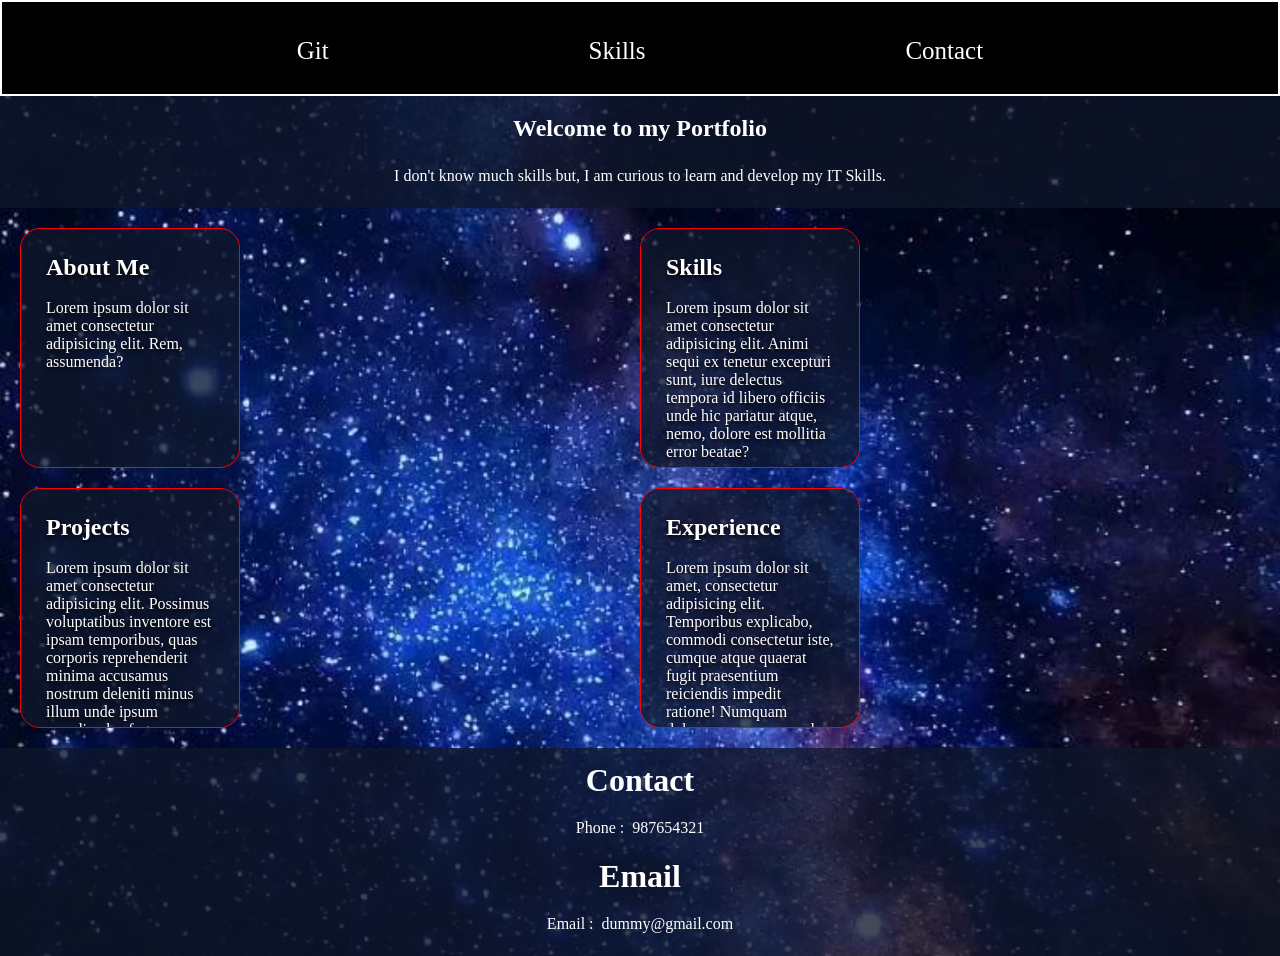
<file: index.html>
<!DOCTYPE html>
<html lang="en">
<head>
    <meta charset="UTF-8">
    <meta name="viewport" content="width=device-width, initial-scale=1.0">
    <title>Portfolio</title>
    <link rel="stylesheet" href="style.css">
</head>
    <body>
        <header>
            <a href="https://github.com/shivamurugan100/htmlpractice55.git">Git</a>
            <a href="#skill">Skills</a>
            <a href="#cont">Contact</a>
        </header>
        <section class="hero">
            <h1>Welcome to my Portfolio</h1><br>
            <p>I don't know much skills but, I am curious to learn and develop my IT Skills.</p>
        </section>
        <main>
            <section class="card">
                <h2>About Me</h2><br>
                <p>Lorem ipsum dolor sit amet consectetur adipisicing elit. Rem, assumenda?</p>
            </section>
            <section class="card" id="skill">
                <h2>Skills</h2><br>
                <p>Lorem ipsum dolor sit amet consectetur adipisicing elit. Animi sequi ex tenetur excepturi sunt, iure delectus tempora id libero officiis unde hic pariatur atque, nemo, dolore est mollitia error beatae?</p>
            </section>
            <section class="card">
                <h2>Projects</h2><br>
                <p>Lorem ipsum dolor sit amet consectetur adipisicing elit. Possimus voluptatibus inventore est ipsam temporibus, quas corporis reprehenderit minima accusamus nostrum deleniti minus illum unde ipsum repudiandae fuga dignissimos aliquam ut!</p>
            </section>
            <section class="card">
                <h2>Experience</h2><br>
                <p>Lorem ipsum dolor sit amet, consectetur adipisicing elit. Temporibus explicabo, commodi consectetur iste, cumque atque quaerat fugit praesentium reiciendis impedit ratione! Numquam doloremque earum unde eveniet nostrum commodi itaque architecto.</p>
            </section>
        </main>
        <footer class="bottom">
            <h1>Contact</h1><br>
            <p id="cont">Phone : &nbsp;987654321</p><br>
            <h1>Email</h1><br>
            <p>Email : &nbsp;dummy@gmail.com</p>
        </footer>
    </body>
</html>
</file>
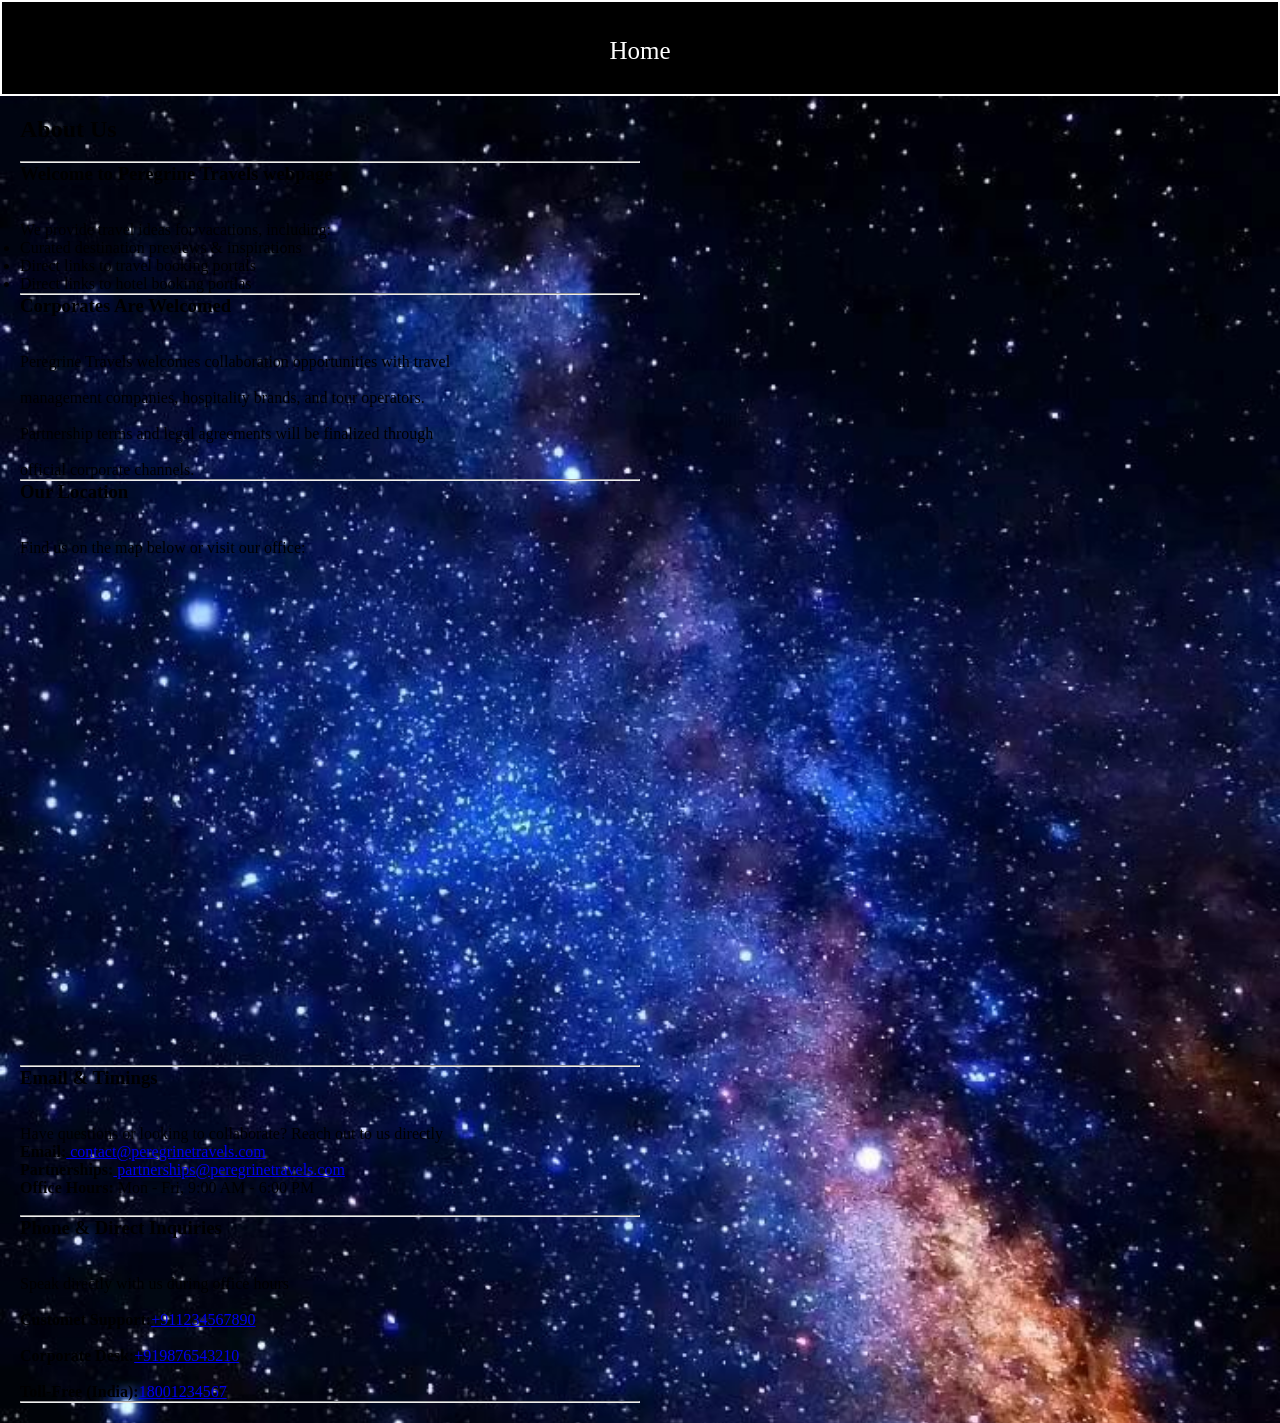
<file: aboutus.html>
<!DOCTYPE html>
<html lang="en">
<head>
    <meta charset="UTF-8">
    <meta name="viewport" content="width=device-width, initial-scale=1.0">
    <title>Services</title>
    <link rel="icon" type="image" href="image/favicon.PNG">
    <link rel="stylesheet" href="style.css">
</head>
<body>
    <header>
        <nav class="nav-wrapper">
        <a href="index.html">Home</a>
        </nav>
    </header>
    <section>
        <main class="page-wrapper">
            <div class="transparent-card">
                <h1>About Us</h1><br>
                <hr class="card-divider">
                <p>
                   <h3>Welcome to Peregrine Travels webpage</h3><br><br>
                    We provide travel ideas for vacations, including:
                </p>
                <ul class="services-list">
                    <li>Curated destination previews & inspirations</li>
                    <li>Direct links to travel booking portals</li>
                    <li>Direct links to hotel booking portlas</li>
                </ul>
                <hr class="card-divider">
                
                <h3>Corporates Are Welcomed</h3><br><br>
                <p>
                Peregrine Travels welcomes collaboration opportunities with travel<br><br>
                management companies, hospitality brands, and tour operators.<br><br>
                Partnership terms and legal agreements will be finalized through<br><br>
                official corporate channels.
                </p>
                
                <hr class="card-divider">
                    <h3>Our Location</h3><br><br>
                    <p>Find us on the map below or visit our office:</p><br><br>
                <div class="map-container">
                    <iframe src="https://www.google.com/maps/embed?pb=!1m18!1m12!1m3!1d3909.7183702726834!2d77.27252457402732!3d11.500228245428374!2m3!1f0!2f0!3f0!3m2!1i1024!2i768!4f13.1!3m3!1m2!1s0x3ba9215d6d1b28f9%3A0xf48946a7dfcfeb1a!2sBannari%20Amman%20Institute%20of%20Technology!5e0!3m2!1sen!2sin!4v1790609026674!5m2!1sen!2sin" 
                            width="600" 
                            height="450" 
                            style="border:0;" 
                            allowfullscreen="" 
                            loading="lazy" 
                            referrerpolicy="strict-origin-when-cross-origin"></iframe>
                </div><br>
                <hr class="card-divider">
                <h3>Email & Timings</h3><br><br>
                <p>Have questions or looking to collaborate? Reach out to us directly</p>
                <div class="contact-info">
                    <p><strong>Email:</strong><a href="mailto:contact@peregrinetravels.com">&nbsp;contact@peregrinetravels.com</a></p>
                    <p><strong>Partnerships:</strong><a href="mailto:partnerships@peregrinetravels.com">&nbsp;partnerships@peregrinetravels.com</a></p>
                    <p><strong>Office Hours:</strong>&nbsp;Mon - Fri, 9:00 AM - 6:00 PM</p>
                </div><br>
                <hr class="card-divider">
                <h3>Phone & Direct Inquiries</h3><br><br>
                <p>Speak directly with us during office hours</p><br>
                <div class="phone-info">
                <p><strong>Customet Support:</strong><a href="tel:+911234567890">+911234567890</a></p><br>
                <p><strong>Corporate Desk:</strong><a href="tel:+919876543210">+919876543210</a></p><br>
                <p><strong>Toll-Free (India):</strong><a href="tel:18001234567">18001234567</a></p>
                </div>
                <hr class="card-divider">
            </div>
        </main>
    </section>
</body>
</html>
</file>
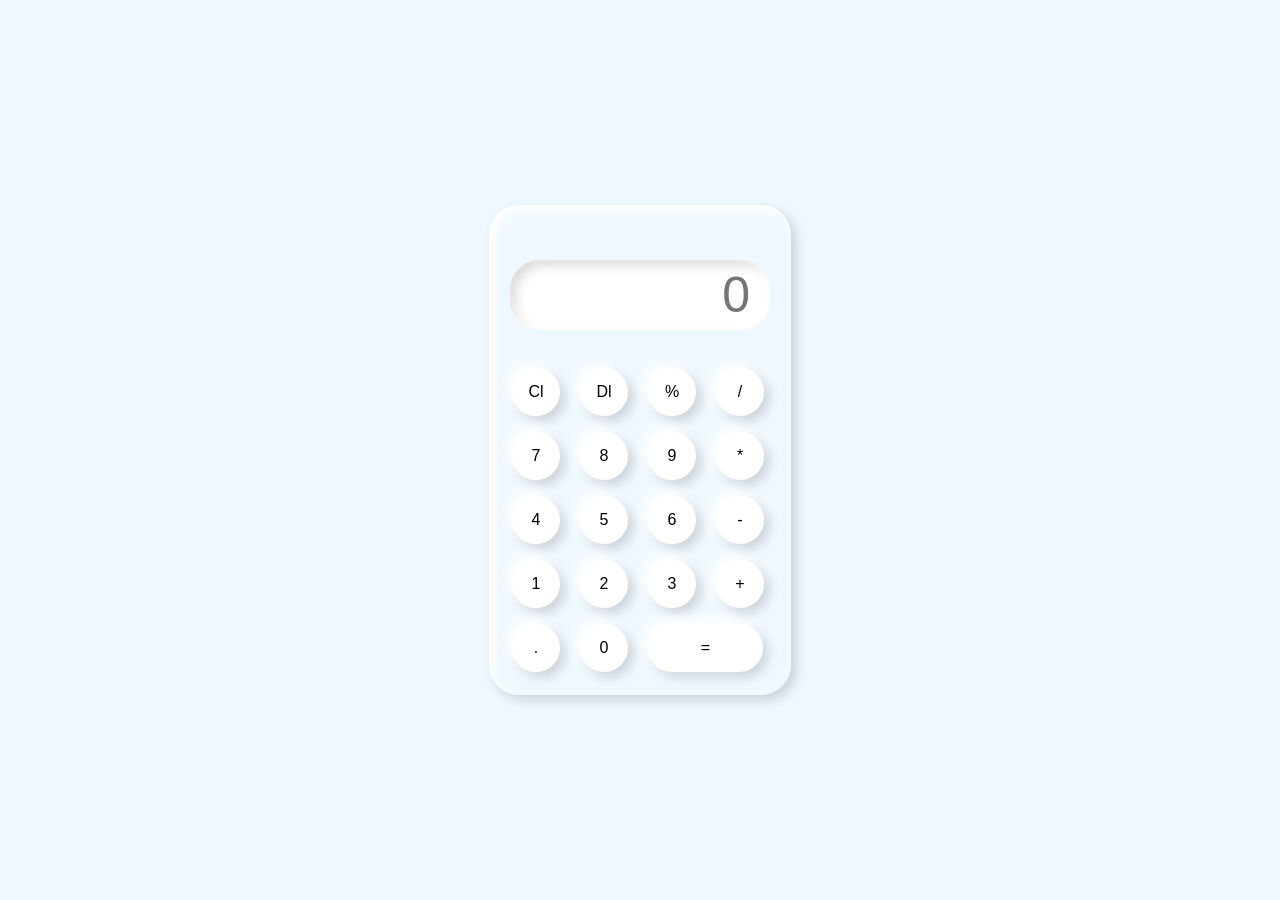
<file: calculator.html>
<!DOCTYPE html>
<html lang="en">
<head>
    <meta charset="UTF-8">
    <meta name="viewport" content="width=device-width, initial-scale=1.0">
    <title>Document</title>
    <link rel="stylesheet" href="calculator.css">
</head>
<body>
    <div class="container">
        <div class="calculator">
            <input type="text" placeholder="0">
            <button>Cl</button>
            <button>Dl</button>
            <button>%</button>
            <button>/</button>
            <button>7</button>
            <button>8</button>
            <button>9</button>
            <button>*</button>
            <button>4</button>
            <button>5</button>
            <button>6</button>
            <button>-</button>
            <button>1</button>
            <button>2</button>
            <button>3</button>
            <button>+</button>
            <button>.</button>
            <button>0</button>
            <button class="equal">=</button>
        </div>
    </div>
    
</body>
</html>
</file>
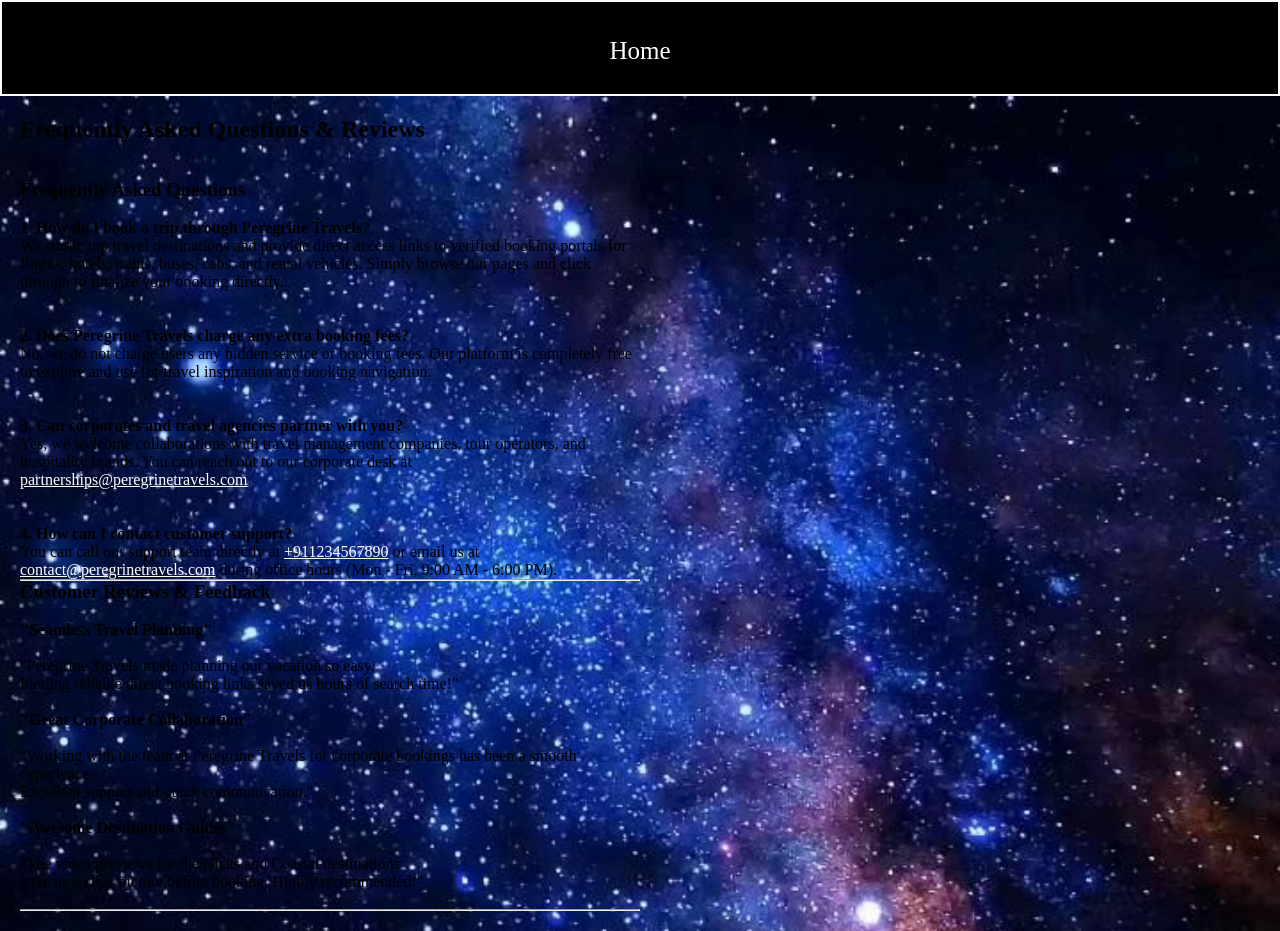
<file: faq.html>
<!DOCTYPE html>
<html lang="en">
<head>
    <meta charset="UTF-8">
    <meta name="viewport" content="width=device-width, initial-scale=1.0">
    <title>Services</title>
    <link rel="icon" type="image" href="image/favicon.PNG">
    <link rel="stylesheet" href="style.css">
</head>
<body>
    <header>
        <nav class="nav-wrapper">
        <a href="index.html">Home</a>
        </nav>
    </header>
    <section>
        <main class="page-wrapper">
            <div class="transparent-card">
                <h1>Frequently Asked Questions & Reviews</h1><br><br>
                <h3>Frequently Asked Questions</h3><br>
                <p><strong>1. How do I book a trip through Peregrine Travels?</strong></p>
                <p>
                We curate top travel destinations and provide direct access links to verified booking portals 
                for flights, hotels, trains, buses, cabs, and rental vehicles. Simply browse our pages and 
                click through to finalize your booking directly.
                </p><br><br>
                <p><strong>2. Does Peregrine Travels charge any extra booking fees?</strong></p>
                <p>
                    No, we do not charge users any hidden service or booking fees. Our platform is completely free 
                    to explore and use for travel inspiration and booking navigation.
                </p><br><br>
                <p><strong>3. Can corporates and travel agencies partner with you?</strong></p>
                <p>
                    Yes, we welcome collaborations with travel management companies, tour operators, and hospitality brands. 
                    You can reach out to our corporate desk at 
                    <a href="mailto:partnerships@peregrinetravels.com" style="color: #ffffff; text-decoration: underline;">partnerships@peregrinetravels.com</a>.
                </p><br><br>
                <p><strong>4. How can I contact customer support?</strong></p>
                <p>
                    You can call our support team directly at <a href="tel:+911234567890" style="color: #ffffff; text-decoration: underline;">+911234567890</a> 
                    or email us at <a href="mailto:contact@peregrinetravels.com" style="color: #ffffff; text-decoration: underline;">contact@peregrinetravels.com</a> during office hours (Mon - Fri, 9:00 AM - 6:00 PM).
                </p>
                <hr class="card-divider">
                <h3>Customer Reviews & Feedback</h3>
                <br>
                <p><strong>"Seamless Travel Planning"</strong></p><br>
                <p>
                    "Peregrine Travels made planning our vacation so easy.<br>
                    Finding reliable direct booking links saved us hours of search time!"
                </p><br>
                <p><strong>"Great Corporate Collaboration"</strong></p><br>
                <p>
                    "Working with the team at Peregrine Travels for corporate
                    bookings has been a smooth experience.<br>
                    Excellent support and quick communication."
                </p><br>
                <p><strong>"Awesome Destination Guides"</strong></p><br>
                <p>
                    "The video previews for the Ghats and Coastal destinations<br>
                    gave us a clear picture before booking. Highly recommended!"
                </p><br>
                <hr class="card-divider">
            </div>
        </main>
    </section>
</body>
</html>
</file>
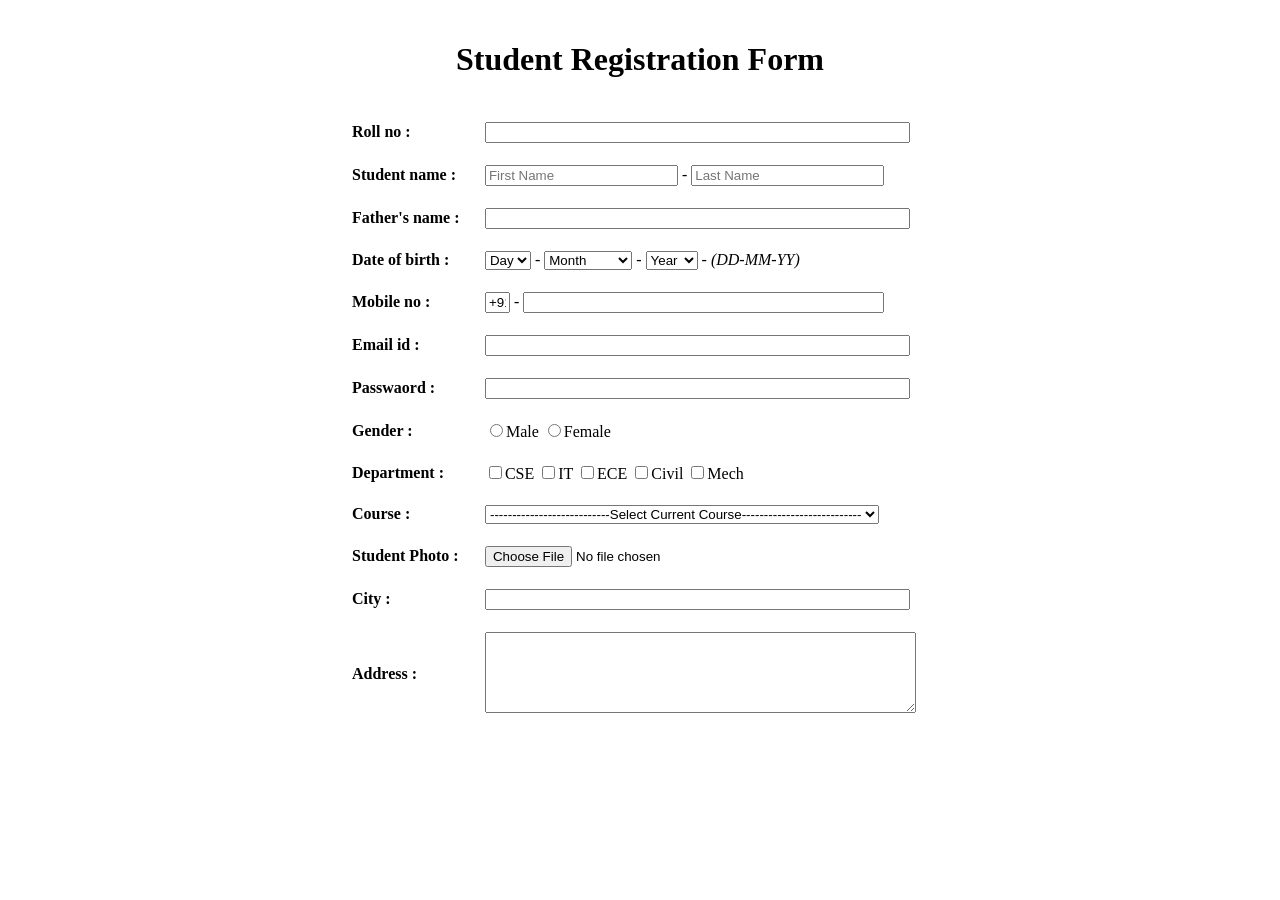
<file: form.html>
<!DOCTYPE html>
<html>
<head>
    <title>Student Registration Form</title>
</head>
<body>
    <form>
    <table align="center" width="600" cellpadding="10">
        <tr>
            <td colspan="2" align="center">
                <h1>Student Registration Form</h1>
            </td>
        </tr>

        <tr>
            <td><strong>Roll no :</strong></td>
            <td>
                <input type="text" size="51">
            </td>
        </tr>
        <tr>
            <td><strong>Student name :</strong></td>
            <td>
                <input type="text" size="22" placeholder="First Name"> - 
                <input type="text" size="22" placeholder="Last Name">
            </td>
        </tr>
        <tr>
            <td><strong>Father's name :</strong></td>
            <td>
                <input type="text" size="51">
            </td>
        </tr>
        <tr>
            <td><strong>Date of birth :</strong></td>
            <td>
                <select name="Date">
                    <option value="">Day</option>
                    <option value="1">1</option>
                    <option value="2">2</option>
                    <option value="3">3</option>
                    <option value="4">4</option>
                    <option value="5">5</option>
                    <option value="6">6</option>
                    <option value="7">7</option>
                    <option value="8">8</option>
                    <option value="9">9</option>
                    <option value="10">10</option>
                    <option value="11">11</option>
                    <option value="12">12</option>
                    <option value="13">13</option>
                    <option value="14">14</option>
                    <option value="15">15</option>
                    <option value="16">16</option>
                    <option value="17">17</option>
                    <option value="18">18</option>
                    <option value="19">19</option>
                    <option value="20">20</option>
                    <option value="21">21</option>
                    <option value="22">22</option>
                    <option value="23">23</option>
                    <option value="24">24</option>
                    <option value="25">25</option>
                    <option value="26">26</option>
                    <option value="27">27</option>
                    <option value="28">28</option>
                    <option value="29">29</option>
                    <option value="30">30</option>
                    <option value="31">31</option>
                </select>
                -
                <select name="Month">
                    <option value="">Month</option>
                    <option value="1">January</option>
                    <option value="2">February</option>
                    <option value="3">March</option>
                    <option value="4">April</option>
                    <option value="5">May</option>
                    <option value="6">June</option>
                    <option value="7">July</option>
                    <option value="8">August</option>
                    <option value="9">September</option>
                    <option value="10">October</option>
                    <option value="11">November</option>
                    <option value="12">December</option>
                </select> 
-                
                <select name="Year">
                    <option value="">Year</option>
                    <option value="1">2007</option>
                    <option value="2">2008</option>
                    <option value="3">2009</option>
                    <option value="4">2010</option>
                </select>
                -
                <i>(DD-MM-YY)</i>
            </td>
        </tr>
        <tr>
            <td><strong>Mobile no :</strong></td>
            <td>
                <input type="text" size="1" value="+91"> -
                <input type="text" size="43">
            </td>
        </tr>
        <tr>
            <td><strong>Email id :</strong></td>
            <td>
                <input type="email" size="51">
            </td>
        </tr>
        <tr>
            <td><strong>Passwaord :</strong></td>
            <td>
                <input type="password" size="51">
            </td>
        </tr>
        <tr>
            <td><strong>Gender :</strong></td>
            <td>
                <input type="radio" name="g">Male
                <input type="radio" name="g">Female
            </td>
        </tr>
        <tr>
            <td><strong>Department :</strong></td>
            <td>
                <input type="checkbox">CSE
                <input type="checkbox">IT
                <input type="checkbox">ECE
                <input type="checkbox">Civil
                <input type="checkbox">Mech
            </td>
        </tr>
        <tr>
            <td><strong>Course :</strong></td>
            <td>
                <select>
                    <option>---------------------------Select Current Course---------------------------</option>
                    <option>english</option>
                    <option>tamil</option>
                    <option>mathematics</option>
                    <option>electronics</option>
                    <option>c program</option>
                    <option>physcis</option>
                    <option>chemistry</option>
                </select>
            </td>
        </tr>
        <tr>
            <td><strong>Student Photo :</strong></td>
            <td>
                <input type="file">
            </td>
        </tr>
        <tr>
            <td><strong>City :</strong></td>
            <td>
                <input type="text" size="51">
            </td>
        </tr>
        <tr>
            <td><strong>Address :</strong></td>
            <td>
                <textarea cols="51" rows="5">
                </textarea>
            </td>
        </tr>

    </table>
    </form>
</body>
</html>
</file>
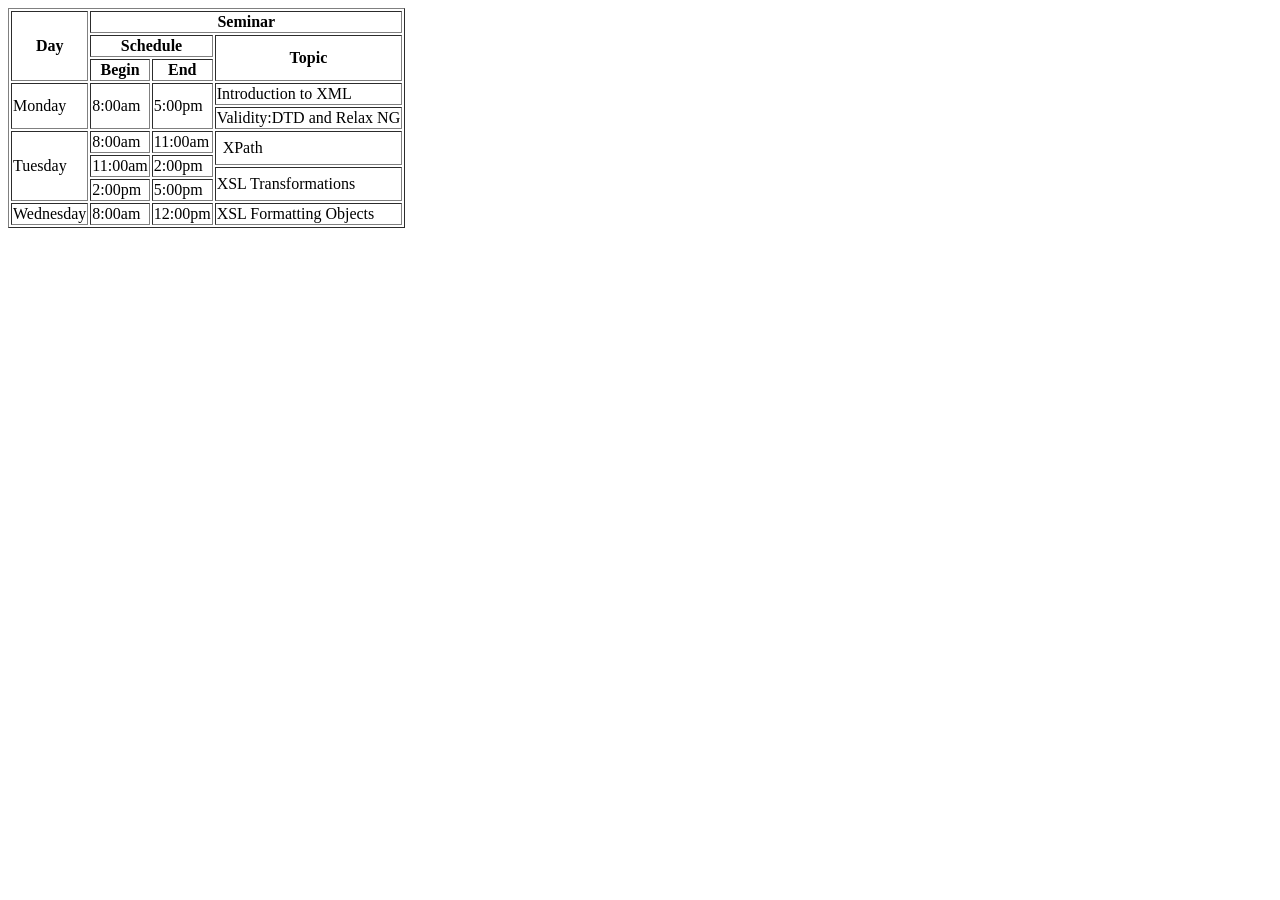
<file: table.html>
<!DOCTYPE html>
<html lang="en">
<head>
    <meta charset="UTF-8">
    <meta name="viewport" content="width=device-width, initial-scale=1.0">
    <title>Seminar schedule</title>
</head>
<body>
<table border="1"><!--outermost border size and default cell border-->
    <tr>
        <th rowspan="3">Day</th>
        <th colspan="3">Seminar</th>
    </tr>
    <tr>
        <th colspan="2">Schedule</th>
        <th rowspan="2">Topic</th>
    </tr>
    <tr>
        <th>Begin</th>
        <th>End</th>
    </tr>
    <tr>
        <td rowspan="2">Monday</td>
        <td rowspan="2">8:00am</td>
        <td rowspan="2">5:00pm</td>
        <td>Introduction to XML</td>
    </tr>
    <tr>
        <td>Validity:DTD and Relax NG</td>
    </tr>
    <tr>
        <td rowspan="4">Tuesday</td><!--including this tr 3 more-->
        <td>8:00am</td>
        <td>11:00am</td>
        <td rowspan="2" style="padding: 7px;">XPath</td><!--style padding expands this td bottomwise to the next tr space-->
    </tr>
    <tr>
        <td rowspan="2">11:00am</td>
        <td rowspan="2">2:00pm</td>
    </tr>
    <tr>
        <td rowspan="2">XSL Transformations</td><!--this tr is invisible and occupies the next 2pm,5pm row too-->
    </tr>
    <tr>
        <td>2:00pm</td>
        <td>5:00pm</td>
    </tr>
    <tr>
        <td>Wednesday</td>
        <td>8:00am</td>
        <td>12:00pm</td>
        <td>XSL Formatting Objects</td>
    </tr>
</table>
</body>
</html>
</file>
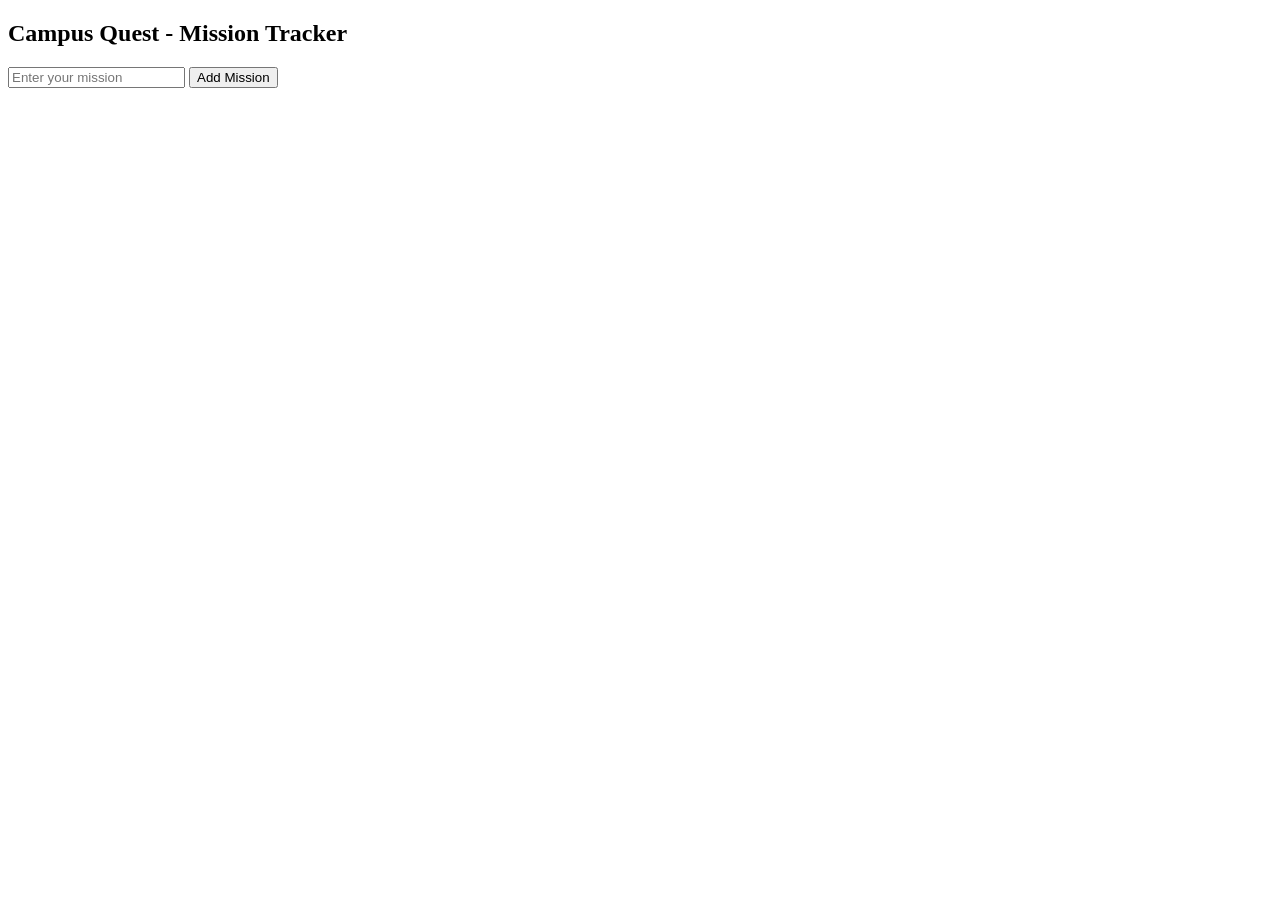
<file: js4/tracker.html>
<!DOCTYPE html>
<html lang="en">
<head>
    <meta charset="UTF-8">
    <title>Campus Quest - Mission Tracker</title>
    <link rel="stylesheet" href="tracker.css">
</head>
<body>

    <h2>Campus Quest - Mission Tracker</h2>

    <input type="text" id="missionInput"
           placeholder="Enter your mission">

    <button id="addButton">Add Mission</button>

    <p id="message"></p>

    <ul id="missionList"></ul>

    <script src="tracker.js"></script>
</body>
</html>
</file>
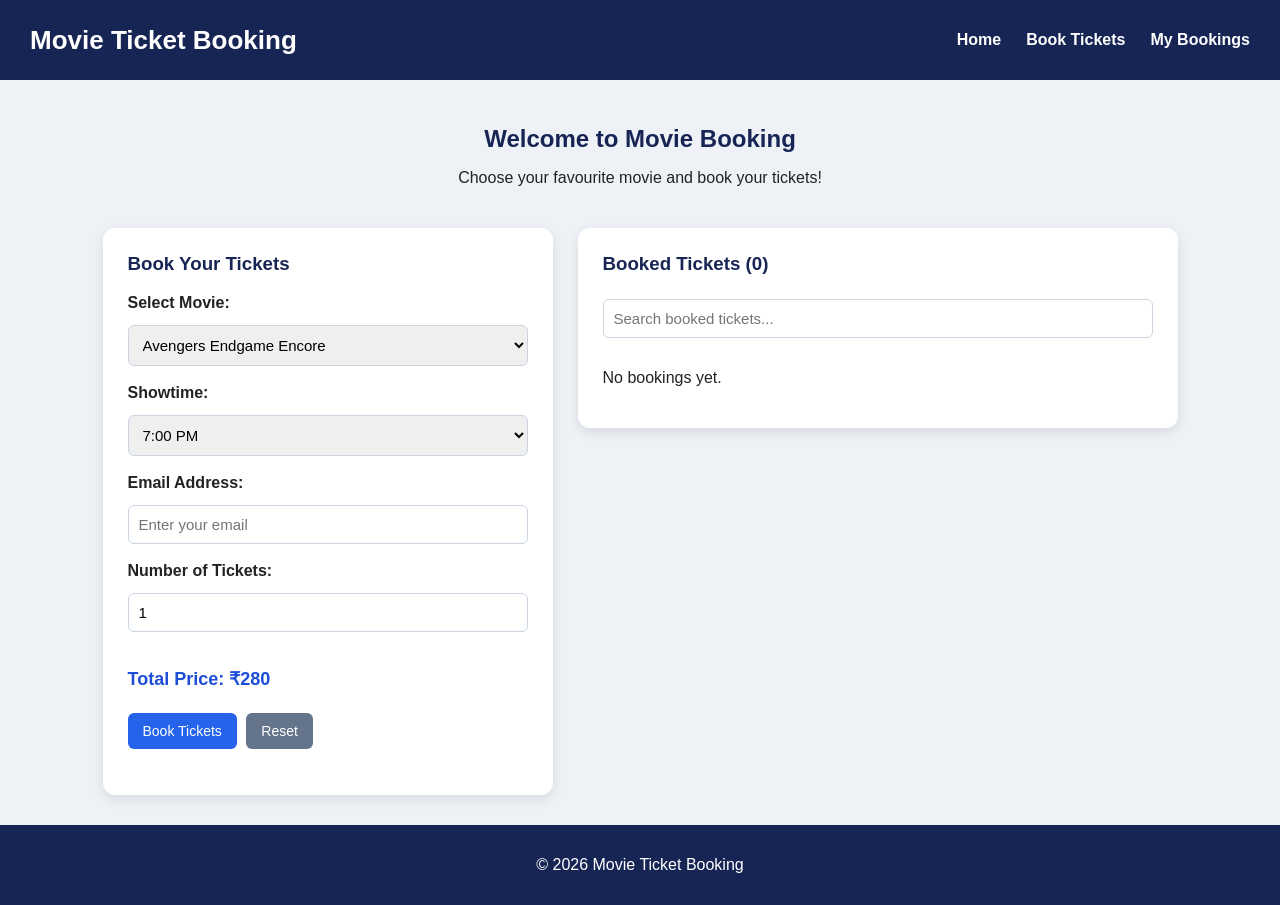
<file: js5/movie.html>
<!DOCTYPE html>
<html lang="en">
<head>
    <meta charset="UTF-8">
    <meta name="viewport" content="width=device-width, initial-scale=1.0">
    <title>Movie Ticket Booking</title>
    <link rel="stylesheet" href="movie.css">
</head>
<body>

    <header>
        <h1>Movie Ticket Booking</h1>

        <nav>
            <ul>
                <li><a href="#home">Home</a></li>
                <li><a href="#booked">Book Tickets</a></li>
                <li><a href="#bookings">My Bookings</a></li>
            </ul>
        </nav>
    </header>

    <main id="home">
        <section class="welcome">
            <h2>Welcome to Movie Booking</h2>
            <p>Choose your favourite movie and book your tickets!</p>
        </section>

        <div class="booking-layout">
            <section id="booked" class="booking-form">
                <!-- JavaScript inserts the booking form here -->
            </section>

            <section id="bookings" class="bookings-list">
                <!-- JavaScript inserts the booking list here -->
            </section>
        </div>
    </main>

    <footer>
        <p>&copy; 2026 Movie Ticket Booking</p>
    </footer>

    <script src="movie.js"></script>
</body>
</html>
</file>
<file: style.css>
*{
    margin: 0;
    padding: 0;
    box-sizing: border-box;
}
html{
    scroll-behavior: smooth;
}
body{
    background-image: url('bg.jpg');
    background-size: cover;
    background-repeat: no-repeat;
    background-position: center;
    background-attachment: scroll;
}
header{
    height: 6rem;
    background-color: #000;
    display: flex;
    text-align: center;
    justify-content: space-evenly;
    padding: 35px;
    border: 2px solid white;
}
header a{
    text-decoration: none;
    font-size: 25px;
    color: #fff;   
}
header a:hover{
    color: red;
}
header a:active{
    color: greenyellow;
}
.hero{
    text-align: center;
    padding: 20px;
    background-color: #0f172ac5;
    color: #fff;
    line-height: 1.5rem;
}
main{
    display: grid;
    justify-content: space-evenly;
    padding: 20px;
    grid-template-columns: repeat(2,1fr);
    row-gap: 20px;
}
main section h1{
    text-align: center;
}
.card{
    border: 1px solid red;
    background-color: rgba(15, 23, 42, 0.75);
    color: #fff;
    padding: 25px;
    border-radius: 20px;
    height: 240px;
    width: 220px;
    text-shadow: 0 2px 4px #000;
    overflow: auto;
    scrollbar-width: none;
}
.card:hover{
    box-shadow: 2px 4px 20px rgb(255, 255, 255);
    border-color: blueviolet;
    cursor: pointer;
    transform: translateY(-5px);
    color: rgb(255, 60, 0);
}
.card:active{
    color: greenyellow;
}
.bottom{
    text-align: center;
    padding: 20px;
    background-color: #0f172ac5;
    color: #fff;
    line-height: 1.5rem;
}
</file>
<file: calculator.css>
*{
    margin: 0;
    padding: 0;
    box-sizing: border-box;
    background-color: aliceblue;
    font-family: sans-serif;
    outline: none;
}
.container{
    height: 100vh;
    display: flex;
    justify-content: center;
    align-items: center;
}
.calculator{
    background-color: aliceblue;
    padding: 15px;
    border-radius: 30px;
    box-shadow: inset 5px 5px 12px #ffffff,
                      5px 5px 12px rgba(0,0,0,.16);
    display: grid;
    grid-template-columns: repeat(4,68px);                  
}
input{
    grid-column: span 4;
    height:70px;
    width: 260px;
    background-color:white;
    box-shadow: inset -5px -5px 12px #ffffff,
                inset  5px 5px 12px rgba(0,0,0,.16 );
    border: none;
    border-radius: 30px;
    color: rgb(70,70,70);
    font-size: 50px;
    text-align:end;
    margin: auto;
    margin-top: 40px;
    margin-bottom: 30px;
    padding: 20px;

}
button{
    height: 48px;
    width:48px;
    background-color: #ffffff;
    box-shadow: -5px -5px 12px #ffffff, 
               5px 5px 12px rgba(0,0,0,.16);
    border: none;
    border-radius: 50px;
    margin: 8px;
    font-size: 16px;
}
.equal{
    width: 115px;
    border-radius: 40px;
    background-color: #ffffff;
    box-shadow: -5px -5px 12px #ffffff, 
               5px 5px 12px rgba(0,0,0,.16);

}
</file>
<file: js4/tracker.css>
li {
    cursor: pointer;
    margin: 10px 0;
}

.completed {
    color: green;
    text-decoration: line-through;
}
</file>
<file: js5/movie.css>
/* General page styling */
body {
    margin: 0;
    font-family: Arial, sans-serif;
    background-color: #eef2f7;
    color: #222;
}

/* Header */
header {
    background-color: #172554;
    color: white;
    min-height: 80px;
    padding: 0 30px;
    display: flex;
    justify-content: space-between;
    align-items: center;
    gap: 20px;
    flex-wrap: wrap;
}

header h1 {
    margin: 0;
    font-size: 26px;
}

/* Navigation */
nav ul {
    display: flex;
    align-items: center;
    gap: 25px;
    list-style: none;
    margin: 0;
    padding: 0;
}

nav a {
    color: white;
    text-decoration: none;
    font-weight: bold;
}

nav a:hover {
    color: #93c5fd;
}

/* Welcome section */
.welcome {
    text-align: center;
    padding: 25px 15px;
}

.welcome h2 {
    color: #172554;
    margin-bottom: 10px;
}

/* Main layout */
.booking-layout {
    display: flex;
    justify-content: center;
    align-items: flex-start;
    gap: 25px;
    padding: 0 25px 30px;
}

/* Booking form and booking list */
.booking-form,
.bookings-list {
    background-color: white;
    padding: 25px;
    border-radius: 12px;
    box-shadow: 0 4px 12px rgba(0, 0, 0, 0.1);
    box-sizing: border-box;
    min-width: 0;
}

.booking-form {
    flex: 1;
    max-width: 450px;
}

.bookings-list {
    flex: 1.2;
    max-width: 600px;
}

/* Form heading */
#form h3,
.bookings-list h3 {
    color: #172554;
    margin-top: 0;
}

/* Form labels */
label {
    display: block;
    margin-bottom: 8px;
    font-weight: bold;
}

/* Input fields and dropdowns */
input,
select {
    width: 100%;
    padding: 10px;
    margin-top: 5px;
    border: 1px solid #cbd5e1;
    border-radius: 6px;
    box-sizing: border-box;
    font-size: 15px;
}

input:focus,
select:focus {
    outline: 2px solid #93c5fd;
    border-color: #2563eb;
}

/* Total price */
#total {
    font-size: 18px;
    font-weight: bold;
    color: #1d4ed8;
}

/* Buttons */
button {
    background-color: #2563eb;
    color: white;
    border: none;
    border-radius: 6px;
    padding: 10px 15px;
    margin: 5px 5px 5px 0;
    cursor: pointer;
    font-size: 14px;
}

button:hover {
    background-color: #1d4ed8;
}

button[type="reset"] {
    background-color: #64748b;
}

button[type="reset"]:hover {
    background-color: #475569;
}

/* Status message */
#message {
    font-weight: bold;
    overflow-wrap: anywhere;
}

/* Search input */
#bookings > input {
    margin-bottom: 15px;
}

/* Individual booking cards */
.bookingCard {
    background-color: #f8fafc;
    border: 1px solid #cbd5e1;
    border-left: 5px solid #2563eb;
    border-radius: 8px;
    padding: 15px;
    margin-bottom: 15px;
}

.bookingCard p {
    white-space: pre-line;
    overflow-wrap: anywhere;
    line-height: 1.7;
    margin-top: 0;
}

.bookingCard button {
    background-color: #dc2626;
}

.bookingCard button:hover {
    background-color: #b91c1c;
}

/* Footer */
footer {
    background-color: #172554;
    color: white;
    text-align: center;
    padding: 15px;
}

/* Responsive layout for smaller screens */
@media (max-width: 800px) {
    header {
        justify-content: center;
        padding: 20px;
        text-align: center;
    }

    nav ul {
        justify-content: center;
        flex-wrap: wrap;
        gap: 15px;
    }

    .booking-layout {
        flex-direction: column;
        align-items: stretch;
        padding: 0 15px 25px;
    }

    .booking-form,
    .bookings-list {
        width: 100%;
        max-width: none;
    }
}
</file>
